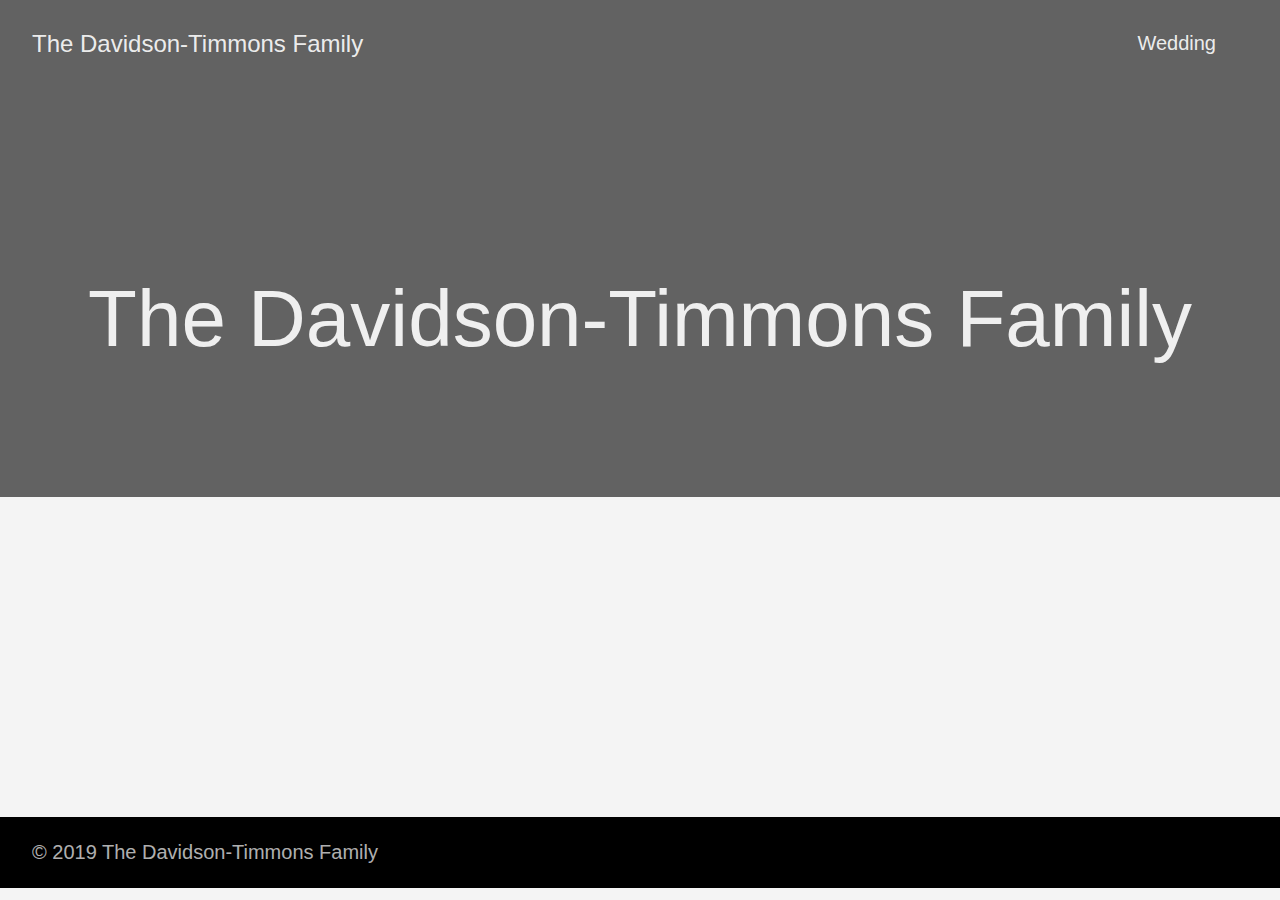
<file: index.html>
<!DOCTYPE html>
<html lang="en-us">
  <head>
    <meta charset="utf-8">
    <meta http-equiv="X-UA-Compatible" content="IE=edge,chrome=1">
    
    <title>The Davidson-Timmons Family </title>
    <meta name="HandheldFriendly" content="True">
    <meta name="MobileOptimized" content="320">

    <meta name="viewport" content="width=device-width,minimum-scale=1">
    <meta name="generator" content="Hugo 0.48" />
    
    
      <META NAME="ROBOTS" CONTENT="NOINDEX, NOFOLLOW">
    

    
    
      <link href="/dist/css/app.955516233bcafa4d2a1c13cea63c7b50.css" rel="stylesheet">
    

    
      <link rel="stylesheet" href="/css/tabs.css">
    

    
      
    

    
      <link href="http://davidson-timmons.com/index.xml" rel="alternate" type="application/rss+xml" title="The Davidson-Timmons Family" />
      <link href="http://davidson-timmons.com/index.xml" rel="feed" type="application/rss+xml" title="The Davidson-Timmons Family" />
    

    <meta property="og:title" content="The Davidson-Timmons Family" />
<meta property="og:description" content="" />
<meta property="og:type" content="website" />
<meta property="og:url" content="http://davidson-timmons.com/" />
<meta itemprop="name" content="The Davidson-Timmons Family">
<meta itemprop="description" content="">

<meta name="twitter:card" content="summary"/>
<meta name="twitter:title" content="The Davidson-Timmons Family"/>
<meta name="twitter:description" content=""/>

  </head>

  <body class="ma0 avenir bg-near-white">

    

  
  
  <header class="cover bg-top" style="background-image: url('http://davidson-timmons.com/img/featured-1.jpg');">
    <div class="bg-black-60">
      <nav class="pv3 ph3 ph4-ns" role="navigation">
  <div class="flex-l justify-between items-center center">
    <a href="http://davidson-timmons.com/" class="f3 fw2 hover-white no-underline white-90 dib">
      The Davidson-Timmons Family
    </a>
    <div class="flex-l items-center">
      

      
        <ul class="pl0 mr3">
          
          <li class="list f5 f4-ns fw4 dib pr3">
            <a class="hover-white no-underline white-90" href="/wedding/" title="Wedding page">
              Wedding
            </a>
          </li>
          
        </ul>
      
      









    </div>
  </div>
</nav>

      <div class="tc-l pv4 pv6-l ph3 ph4-ns">
        <h1 class="f2 f-subheadline-l fw2 white-90 mb0 lh-title">
          The Davidson-Timmons Family
        </h1>
        
      </div>
    </div>
  </header>


    <main class="pb7" role="main">
      
  <article class="cf ph3 ph5-l pv3 pv4-l f4 tc-l center measure-wide lh-copy mid-gray">
    
  </article>
  
  
  
  
  
  
  

    </main>
    <footer class="bg-black bottom-0 w-100 pa3" role="contentinfo">
  <div class="flex justify-between">
  <a class="f4 fw4 hover-white no-underline white-70 dn dib-ns pv2 ph3" href="http://davidson-timmons.com/" >
    &copy; 2019 The Davidson-Timmons Family
  </a>
    <div>








</div>
  </div>
</footer>

    

  <script src="/dist/js/app.3fc0f988d21662902933.js"></script>


  </body>
</html>
</file>
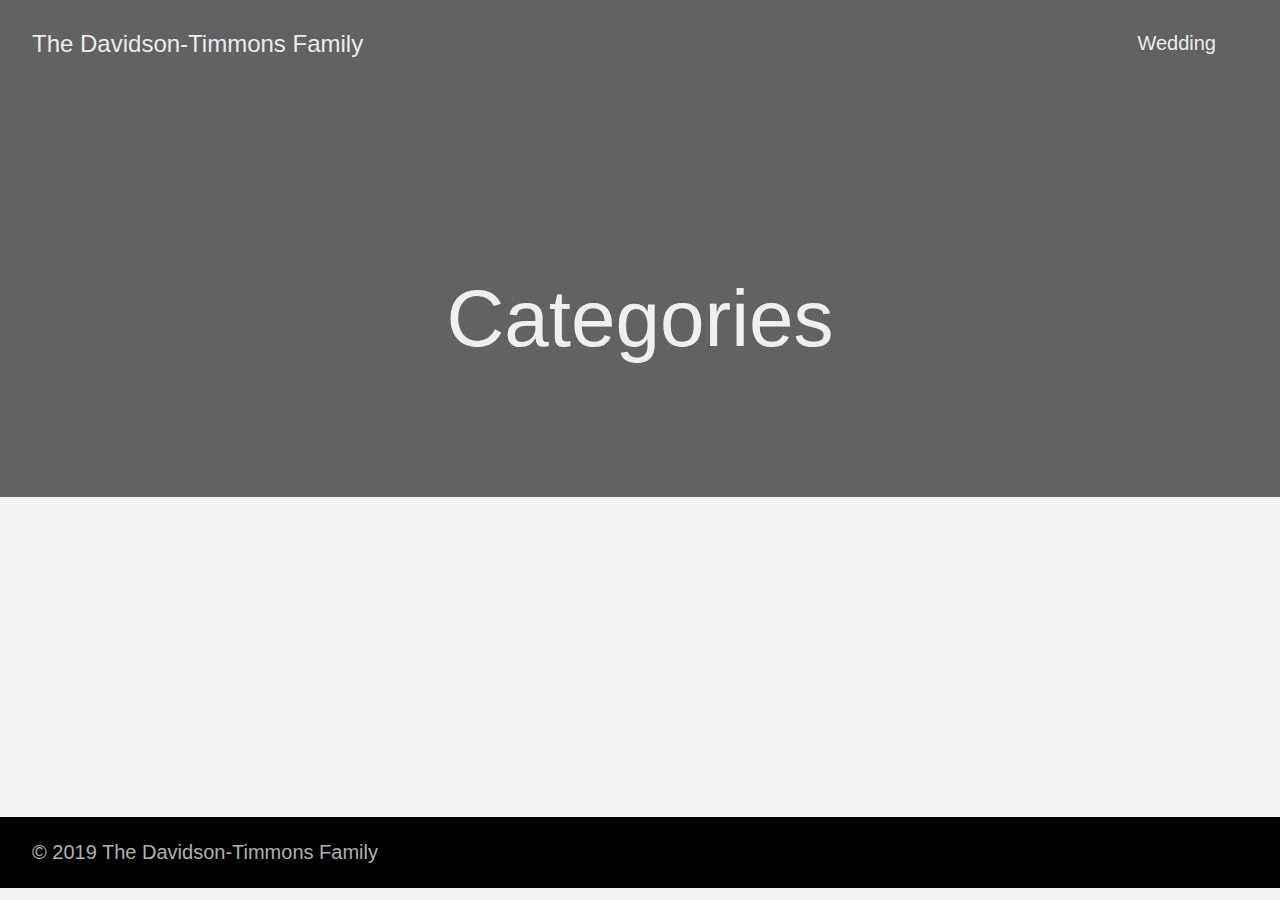
<file: categories/index.html>
<!DOCTYPE html>
<html lang="en-us">
  <head>
    <meta charset="utf-8">
    <meta http-equiv="X-UA-Compatible" content="IE=edge,chrome=1">
    
    <title>The Davidson-Timmons Family </title>
    <meta name="HandheldFriendly" content="True">
    <meta name="MobileOptimized" content="320">

    <meta name="viewport" content="width=device-width,minimum-scale=1">
    <meta name="generator" content="Hugo 0.48" />
    
    
      <META NAME="ROBOTS" CONTENT="NOINDEX, NOFOLLOW">
    

    
    
      <link href="/dist/css/app.955516233bcafa4d2a1c13cea63c7b50.css" rel="stylesheet">
    

    
      <link rel="stylesheet" href="/css/tabs.css">
    

    
      
    

    
      <link href="http://davidson-timmons.com/categories/index.xml" rel="alternate" type="application/rss+xml" title="The Davidson-Timmons Family" />
      <link href="http://davidson-timmons.com/categories/index.xml" rel="feed" type="application/rss+xml" title="The Davidson-Timmons Family" />
    

    <meta property="og:title" content="Categories" />
<meta property="og:description" content="" />
<meta property="og:type" content="website" />
<meta property="og:url" content="http://davidson-timmons.com/categories/" />
<meta itemprop="name" content="Categories">
<meta itemprop="description" content="">

<meta name="twitter:card" content="summary"/>
<meta name="twitter:title" content="Categories"/>
<meta name="twitter:description" content=""/>

  </head>

  <body class="ma0 avenir bg-near-white">

    

  
  
  <header class="cover bg-top" style="background-image: url('http://davidson-timmons.com/img/featured-1.jpg');">
    <div class="bg-black-60">
      <nav class="pv3 ph3 ph4-ns" role="navigation">
  <div class="flex-l justify-between items-center center">
    <a href="http://davidson-timmons.com/" class="f3 fw2 hover-white no-underline white-90 dib">
      The Davidson-Timmons Family
    </a>
    <div class="flex-l items-center">
      

      
        <ul class="pl0 mr3">
          
          <li class="list f5 f4-ns fw4 dib pr3">
            <a class="hover-white no-underline white-90" href="/wedding/" title="Wedding page">
              Wedding
            </a>
          </li>
          
        </ul>
      
      









    </div>
  </div>
</nav>

      <div class="tc-l pv4 pv6-l ph3 ph4-ns">
        <h1 class="f2 f-subheadline-l fw2 white-90 mb0 lh-title">
          Categories
        </h1>
        
      </div>
    </div>
  </header>


    <main class="pb7" role="main">
      
    
  <article class="cf pa3 pa4-m pa4-l">
    <div class="measure-wide-l center f4 lh-copy nested-copy-line-height nested-links nested-img mid-gray">
      
    </div>
  </article>
  <div class="mw8 center">
    <section class="ph4">
      
    </section>
  </div>

    </main>
    <footer class="bg-black bottom-0 w-100 pa3" role="contentinfo">
  <div class="flex justify-between">
  <a class="f4 fw4 hover-white no-underline white-70 dn dib-ns pv2 ph3" href="http://davidson-timmons.com/" >
    &copy; 2019 The Davidson-Timmons Family
  </a>
    <div>








</div>
  </div>
</footer>

    

  <script src="/dist/js/app.3fc0f988d21662902933.js"></script>


  </body>
</html>
</file>
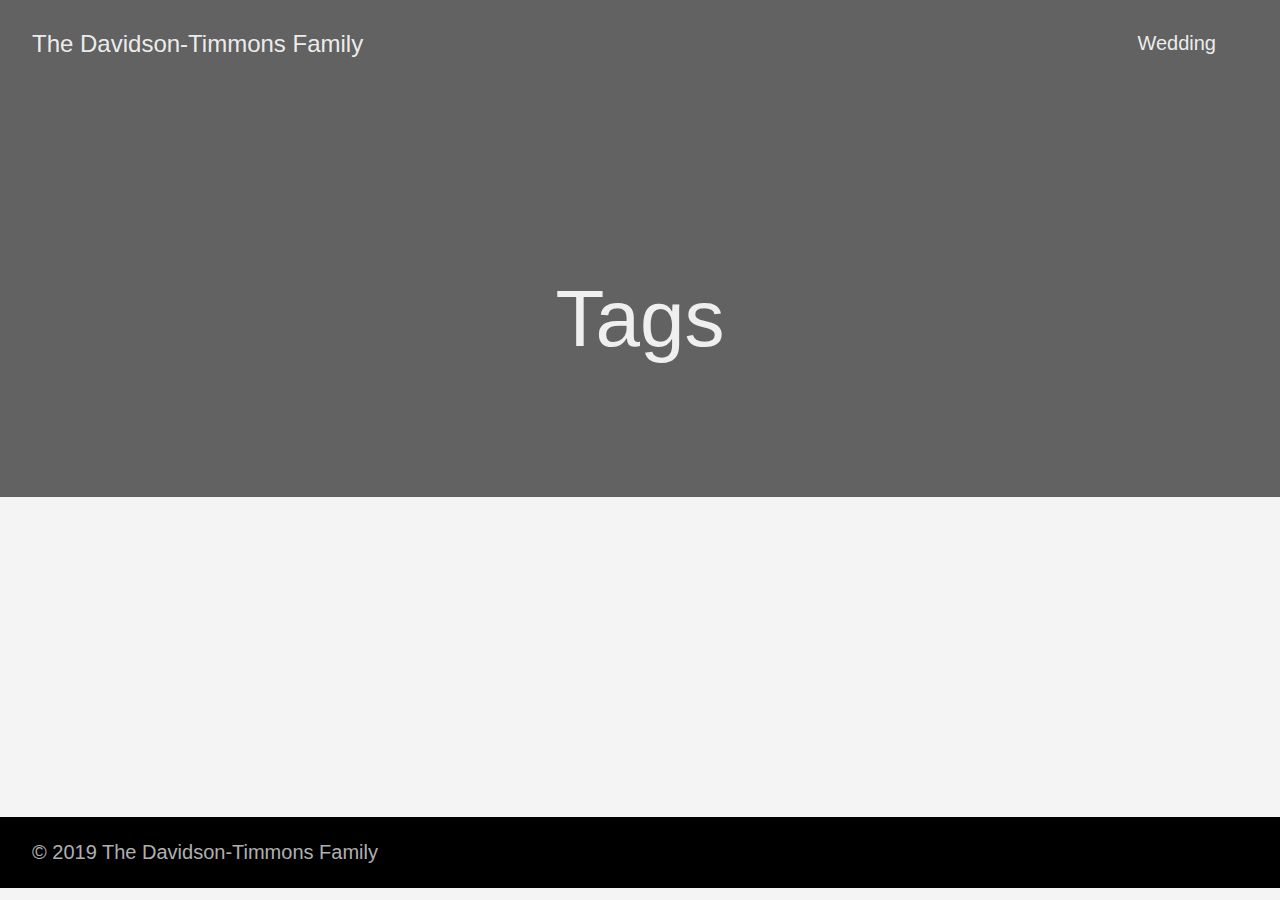
<file: tags/index.html>
<!DOCTYPE html>
<html lang="en-us">
  <head>
    <meta charset="utf-8">
    <meta http-equiv="X-UA-Compatible" content="IE=edge,chrome=1">
    
    <title>The Davidson-Timmons Family </title>
    <meta name="HandheldFriendly" content="True">
    <meta name="MobileOptimized" content="320">

    <meta name="viewport" content="width=device-width,minimum-scale=1">
    <meta name="generator" content="Hugo 0.48" />
    
    
      <META NAME="ROBOTS" CONTENT="NOINDEX, NOFOLLOW">
    

    
    
      <link href="/dist/css/app.955516233bcafa4d2a1c13cea63c7b50.css" rel="stylesheet">
    

    
      <link rel="stylesheet" href="/css/tabs.css">
    

    
      
    

    
      <link href="http://davidson-timmons.com/tags/index.xml" rel="alternate" type="application/rss+xml" title="The Davidson-Timmons Family" />
      <link href="http://davidson-timmons.com/tags/index.xml" rel="feed" type="application/rss+xml" title="The Davidson-Timmons Family" />
    

    <meta property="og:title" content="Tags" />
<meta property="og:description" content="" />
<meta property="og:type" content="website" />
<meta property="og:url" content="http://davidson-timmons.com/tags/" />
<meta itemprop="name" content="Tags">
<meta itemprop="description" content="">

<meta name="twitter:card" content="summary"/>
<meta name="twitter:title" content="Tags"/>
<meta name="twitter:description" content=""/>

  </head>

  <body class="ma0 avenir bg-near-white">

    

  
  
  <header class="cover bg-top" style="background-image: url('http://davidson-timmons.com/img/featured-1.jpg');">
    <div class="bg-black-60">
      <nav class="pv3 ph3 ph4-ns" role="navigation">
  <div class="flex-l justify-between items-center center">
    <a href="http://davidson-timmons.com/" class="f3 fw2 hover-white no-underline white-90 dib">
      The Davidson-Timmons Family
    </a>
    <div class="flex-l items-center">
      

      
        <ul class="pl0 mr3">
          
          <li class="list f5 f4-ns fw4 dib pr3">
            <a class="hover-white no-underline white-90" href="/wedding/" title="Wedding page">
              Wedding
            </a>
          </li>
          
        </ul>
      
      









    </div>
  </div>
</nav>

      <div class="tc-l pv4 pv6-l ph3 ph4-ns">
        <h1 class="f2 f-subheadline-l fw2 white-90 mb0 lh-title">
          Tags
        </h1>
        
      </div>
    </div>
  </header>


    <main class="pb7" role="main">
      
    
  <article class="cf pa3 pa4-m pa4-l">
    <div class="measure-wide-l center f4 lh-copy nested-copy-line-height nested-links nested-img mid-gray">
      
    </div>
  </article>
  <div class="mw8 center">
    <section class="ph4">
      
    </section>
  </div>

    </main>
    <footer class="bg-black bottom-0 w-100 pa3" role="contentinfo">
  <div class="flex justify-between">
  <a class="f4 fw4 hover-white no-underline white-70 dn dib-ns pv2 ph3" href="http://davidson-timmons.com/" >
    &copy; 2019 The Davidson-Timmons Family
  </a>
    <div>








</div>
  </div>
</footer>

    

  <script src="/dist/js/app.3fc0f988d21662902933.js"></script>


  </body>
</html>
</file>
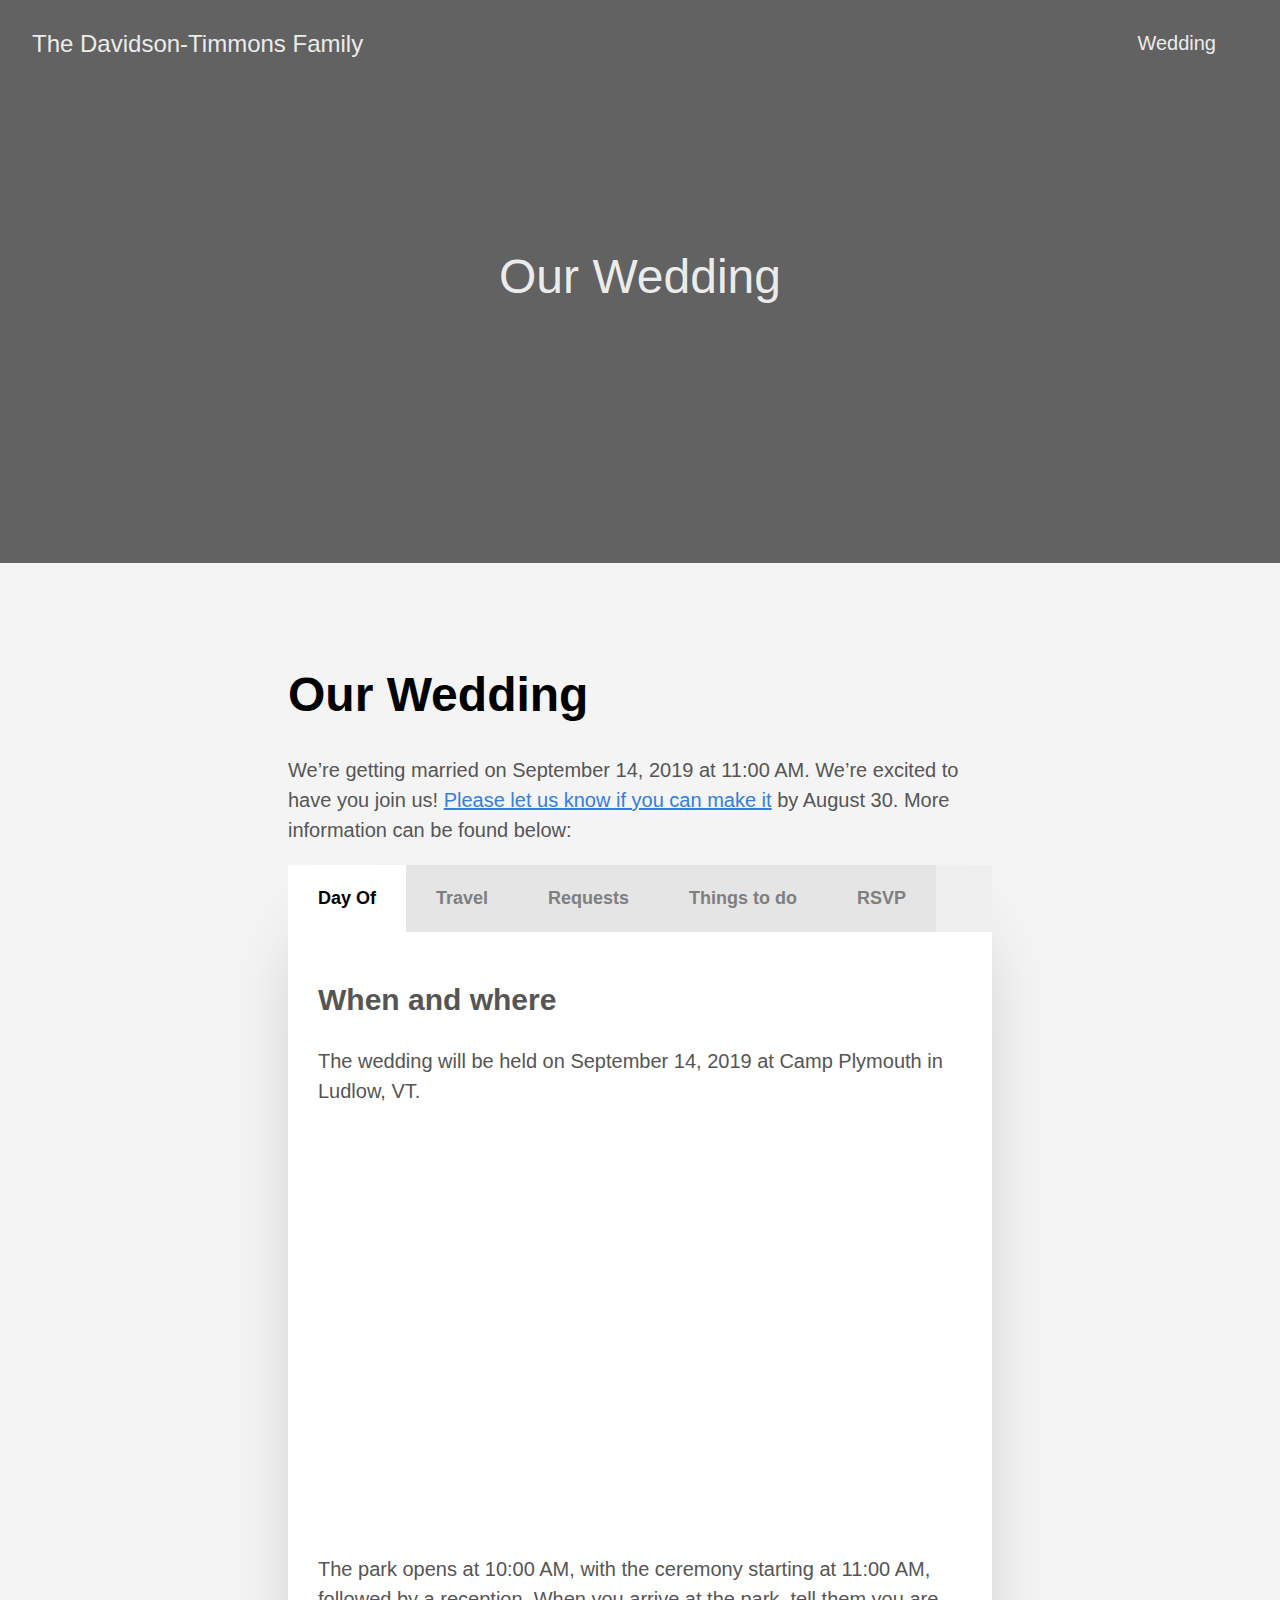
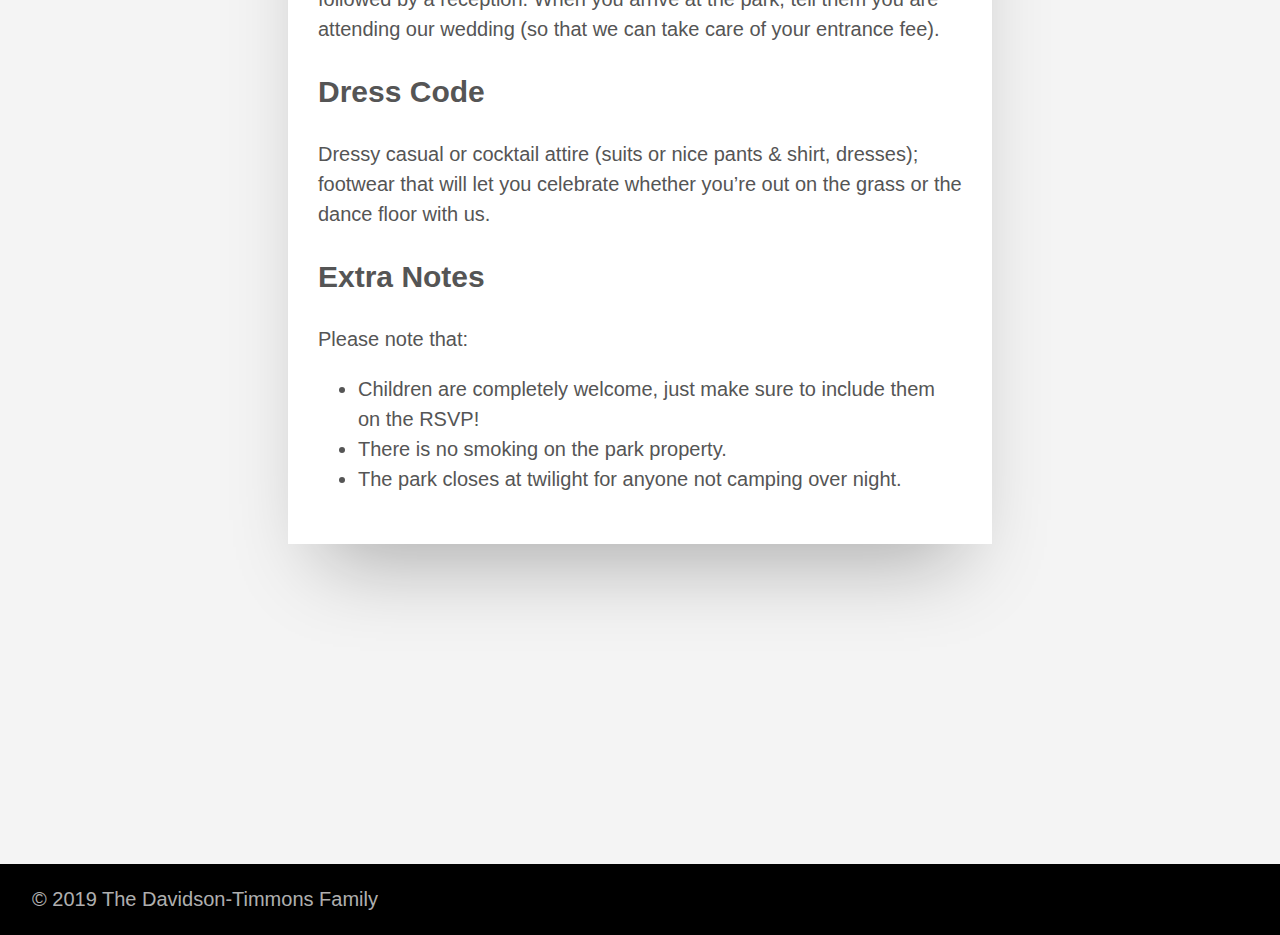
<file: wedding/index.html>
<!DOCTYPE html>
<html lang="en-us">
  <head>
    <meta charset="utf-8">
    <meta http-equiv="X-UA-Compatible" content="IE=edge,chrome=1">
    
    <title>The Davidson-Timmons Family  | Our Wedding</title>
    <meta name="HandheldFriendly" content="True">
    <meta name="MobileOptimized" content="320">

    <meta name="viewport" content="width=device-width,minimum-scale=1">
    <meta name="generator" content="Hugo 0.48" />
    
    
      <META NAME="ROBOTS" CONTENT="NOINDEX, NOFOLLOW">
    

    
    
      <link href="/dist/css/app.955516233bcafa4d2a1c13cea63c7b50.css" rel="stylesheet">
    

    
      <link rel="stylesheet" href="/css/tabs.css">
    

    
      
    

    

    <meta property="og:title" content="Our Wedding" />
<meta property="og:description" content="We&rsquo;re getting married on September 14, 2019 at 11:00 AM. We&rsquo;re excited to have you join us! Please let us know if you can make it by August 30. More information can be found below:
Day Of When and where The wedding will be held on September 14, 2019 at Camp Plymouth in Ludlow, VT.
 The park opens at 10:00 AM, with the ceremony starting at 11:00 AM, followed by a reception." />
<meta property="og:type" content="article" />
<meta property="og:url" content="http://davidson-timmons.com/wedding/" />
<meta itemprop="name" content="Our Wedding">
<meta itemprop="description" content="We&rsquo;re getting married on September 14, 2019 at 11:00 AM. We&rsquo;re excited to have you join us! Please let us know if you can make it by August 30. More information can be found below:
Day Of When and where The wedding will be held on September 14, 2019 at Camp Plymouth in Ludlow, VT.
 The park opens at 10:00 AM, with the ceremony starting at 11:00 AM, followed by a reception.">



<meta itemprop="wordCount" content="535">



<meta itemprop="keywords" content="" />
<meta name="twitter:card" content="summary"/>
<meta name="twitter:title" content="Our Wedding"/>
<meta name="twitter:description" content="We&rsquo;re getting married on September 14, 2019 at 11:00 AM. We&rsquo;re excited to have you join us! Please let us know if you can make it by August 30. More information can be found below:
Day Of When and where The wedding will be held on September 14, 2019 at Camp Plymouth in Ludlow, VT.
 The park opens at 10:00 AM, with the ceremony starting at 11:00 AM, followed by a reception."/>

  </head>

  <body class="ma0 avenir bg-near-white">

    

  
  
  <header class="cover bg-top" style="background-image: url('http://davidson-timmons.com/img/featured-1.jpg');">
    <div class="pb3-m pb6-l bg-black-60">
      <nav class="pv3 ph3 ph4-ns" role="navigation">
  <div class="flex-l justify-between items-center center">
    <a href="http://davidson-timmons.com/" class="f3 fw2 hover-white no-underline white-90 dib">
      The Davidson-Timmons Family
    </a>
    <div class="flex-l items-center">
      

      
        <ul class="pl0 mr3">
          
          <li class="list f5 f4-ns fw4 dib pr3">
            <a class="hover-white no-underline white-90" href="/wedding/" title="Wedding page">
              Wedding
            </a>
          </li>
          
        </ul>
      
      









    </div>
  </div>
</nav>

      <div class="tc-l pv6 ph3 ph4-ns">
        
          <h1 class="f2 f1-l fw2 white-90 mb0 lh-title">Our Wedding</h1>
          
        
      </div>
    </div>
  </header>


    <main class="pb7" role="main">
      
  <div class="flex-l mt2 mw8 center">
    <article class="center cf pv5 ph3 ph4-ns mw7">
      <header>
        <p class="f6 b helvetica tracked">
          
        </p>
        <h1 class="f1">
          Our Wedding
        </h1>
      </header>
      <div class="nested-copy-line-height lh-copy f4 nested-links nested-img mid-gray">
        <p>We&rsquo;re getting married on September 14, 2019 at 11:00 AM. We&rsquo;re excited to have
you join us! <a href="https://forms.gle/bxBxWKom1gN6tJtL9">Please let us know if you can make
it</a> by August 30. More information can be
found below:</p>

<div class="tabs">
    

<input name="tabs" type="radio" id="day-of-tab" checked="checked" class="input"/><label for="day-of-tab" class="label">Day Of</label>
<div class="panel">
    <h2 id="when-and-where">When and where</h2>

<p>The wedding will be held on September 14, 2019 at Camp Plymouth in Ludlow, VT.</p>

<iframe
src="https://www.google.com/maps/embed?pb=!1m18!1m12!1m3!1d2895.295658872728!2d-72.69815768420075!3d43.47529987193367!2m3!1f0!2f0!3f0!3m2!1i1024!2i768!4f13.1!3m3!1m2!1s0x89e1ccc509e11b1d%3A0xcf862e6af9c4ae00!2sUnnamed+Road%2C+Plymouth%2C+VT+05056!5e0!3m2!1sen!2sus!4v1551064092870"
width="100%" height="400" frameborder="0" style="border:0"
allowfullscreen></iframe>

<p>The park opens at 10:00 AM, with the ceremony starting at 11:00 AM, followed by
a reception. When you arrive at the park, tell them you are attending our
wedding (so that we can take care of your entrance fee).</p>

<h2 id="dress-code">Dress Code</h2>

<p>Dressy casual or cocktail attire (suits or nice pants &amp; shirt, dresses);
footwear that will let you celebrate whether you&rsquo;re out on the grass or the
dance floor with us.</p>

<h2 id="extra-notes">Extra Notes</h2>

<p>Please note that:</p>

<ul>
<li>Children are completely welcome, just make sure to include them on the RSVP!</li>
<li>There is no smoking on the park property.</li>
<li>The park closes at twilight for anyone not camping over night.</li>
</ul>

</div>


<input name="tabs" type="radio" id="travel-tab" class="input"/><label for="travel-tab" class="label">Travel</label>
<div class="panel">
    <h2 id="airports">Airports</h2>

<p>If you are flying to our wedding, there are three airports nearby. Each is a 2+
hour drive from the park, so we suggest arriving in the area at least one day
before the wedding.</p>

<ul>
<li>Boston (BOS). ~3 hour drive, largest airport in the area, likely the easiest
to fly into.</li>
<li>Manchester, NH (MHT). ~2 hour drive. Small airport without many direct
flights.</li>
<li>Burlington, VT (BTV). ~2 hour drive. Small airport without many direct
flights.</li>
</ul>

<h2 id="lodging">Lodging</h2>

<p>There are a number of hotel and AirBnB options within a couple minute drive of
the park. For more hotel information, check out:</p>

<ul>
<li><a href="https://www.timberinnmotel.com/">https://www.timberinnmotel.com/</a></li>
<li><a href="https://www.okemo.com/lodging/">https://www.okemo.com/lodging/</a></li>
</ul>

</div>




<input name="tabs" type="radio" id="requests-tab" class="input"/><label for="requests-tab" class="label">Requests</label>
<div class="panel">
    <h2 id="photos">Photos</h2>

<p>Do you have a favorite photo of one or both of us with you? <a href="https://www.dropbox.com/request/yaBORUCvFNSjnhrA1DcJ">Please share it
with us</a> (email is OK
too!)</p>

<h2 id="gifts">Gifts</h2>

<p>Thank you for celebrating our wedding with us! Your presence on our special day
is all of the gift we need &lt;3.</p>

<p>However, if you&rsquo;d like to give us a gift, we are lucky to have almost everything
that we need! The best gift would be support of our honeymoon to Greece, or for
purchasing a few framed pictures from our wedding.</p>

<p>If you prefer to give us a physical gift, there are also a few things we could
still use for our home:</p>

<ul>
<li><a href="https://www.amazon.com/wedding/emily-davidson-eric-timmons-plymouth-september-2019/registry/309W6UUDXRZCK">Amazon
Registry</a></li>
</ul>

</div>



<input name="tabs" type="radio" id="to-do-tab" class="input"/><label for="to-do-tab" class="label">Things to do</label>
<div class="panel">
    <p>VT has a lot of opportunities to be active and outdoors &amp; even more
opportunities to eat tasty food. There is also a lot of art and history. We hope
you enjoy visiting!</p>

<h4 id="ben-jerry-s-factory-waterbury-vt">Ben &amp; Jerry&rsquo;s Factory, Waterbury, VT</h4>

<p>See how the world&rsquo;s best ice cream is made and visit the Flavor Graveyard.</p>

<h4 id="cabot-visitors-center-cabot-vt">Cabot Visitors Center, Cabot, VT</h4>

<p>World&rsquo;s Best Cheddar Cheese. They also have stores in Stowe, VT and Quechee, VT
with free tastings.</p>

<h4 id="calvin-coolidge-historic-site-and-plymouth-artison-cheese-plymouth-vt">Calvin Coolidge Historic Site and Plymouth Artison Cheese, Plymouth, VT</h4>

<p>Learn about where our 30th president was raised, and eat more cheese.</p>

<h4 id="long-trail-brewing-company-bridgewater-vt">Long Trail Brewing Company, Bridgewater, VT</h4>

<p>Eat great food and drink tasty beer.</p>

<h4 id="local-state-parks-forests">Local State Parks &amp; Forests</h4>

<p>Hiking, canoeing, etc.</p>

<h4 id="the-old-mill-museum-weston-vt">The Old Mill Museum, Weston, VT</h4>

<p>Visit a working grist mill, eat a picnic.</p>

</div>



<input name="tabs" type="radio" id="rsvp-tab" class="input"/><label for="rsvp-tab" class="label">RSVP</label>
<div class="panel">
    <p>We hope that you can join us to celebrate! Please <a href="https://forms.gle/bxBxWKom1gN6tJtL9">RSVP by filling out the
linked form</a> by August 30th.</p>

</div>




</div>


      </div>
    </article>
  </div>

    </main>
    <footer class="bg-black bottom-0 w-100 pa3" role="contentinfo">
  <div class="flex justify-between">
  <a class="f4 fw4 hover-white no-underline white-70 dn dib-ns pv2 ph3" href="http://davidson-timmons.com/" >
    &copy; 2019 The Davidson-Timmons Family
  </a>
    <div>








</div>
  </div>
</footer>

    

  <script src="/dist/js/app.3fc0f988d21662902933.js"></script>


  </body>
</html>
</file>
<file: css/tabs.css>
.tabs {
  display: flex;
  flex-wrap: wrap;
  max-width: 900px;
  background: #efefef;
  box-shadow: 0 48px 80px -32px rgba(0,0,0,0.3);
}

.input {
  position: absolute;
  opacity: 0;
}

.label {
  width: 100%;
  padding: 20px 30px;
  background: #e5e5e5;
  cursor: pointer;
  font-weight: bold;
  font-size: 18px;
  color: #7f7f7f;
  transition: background 0.1s, color 0.1s;
}

.label:hover {
  background: #d8d8d8;
}

.label:active {
  background: #ccc;
}

.input:focus + .label {
  box-shadow: inset 0px 0px 0px 3px #2aa1c0;
  z-index: 1;
}

.input:checked + .label {
  background: #fff;
  color: #000;
}

@media (min-width: 600px) {
  .label {
    width: auto;
  }
}

.panel {
  display: none;
  padding: 20px 30px 30px;
  background: #fff;
}

@media (min-width: 600px) {
  .panel {
    order: 99;
  }
}

.input:checked + .label + .panel {
  display: block;
}
</file>
